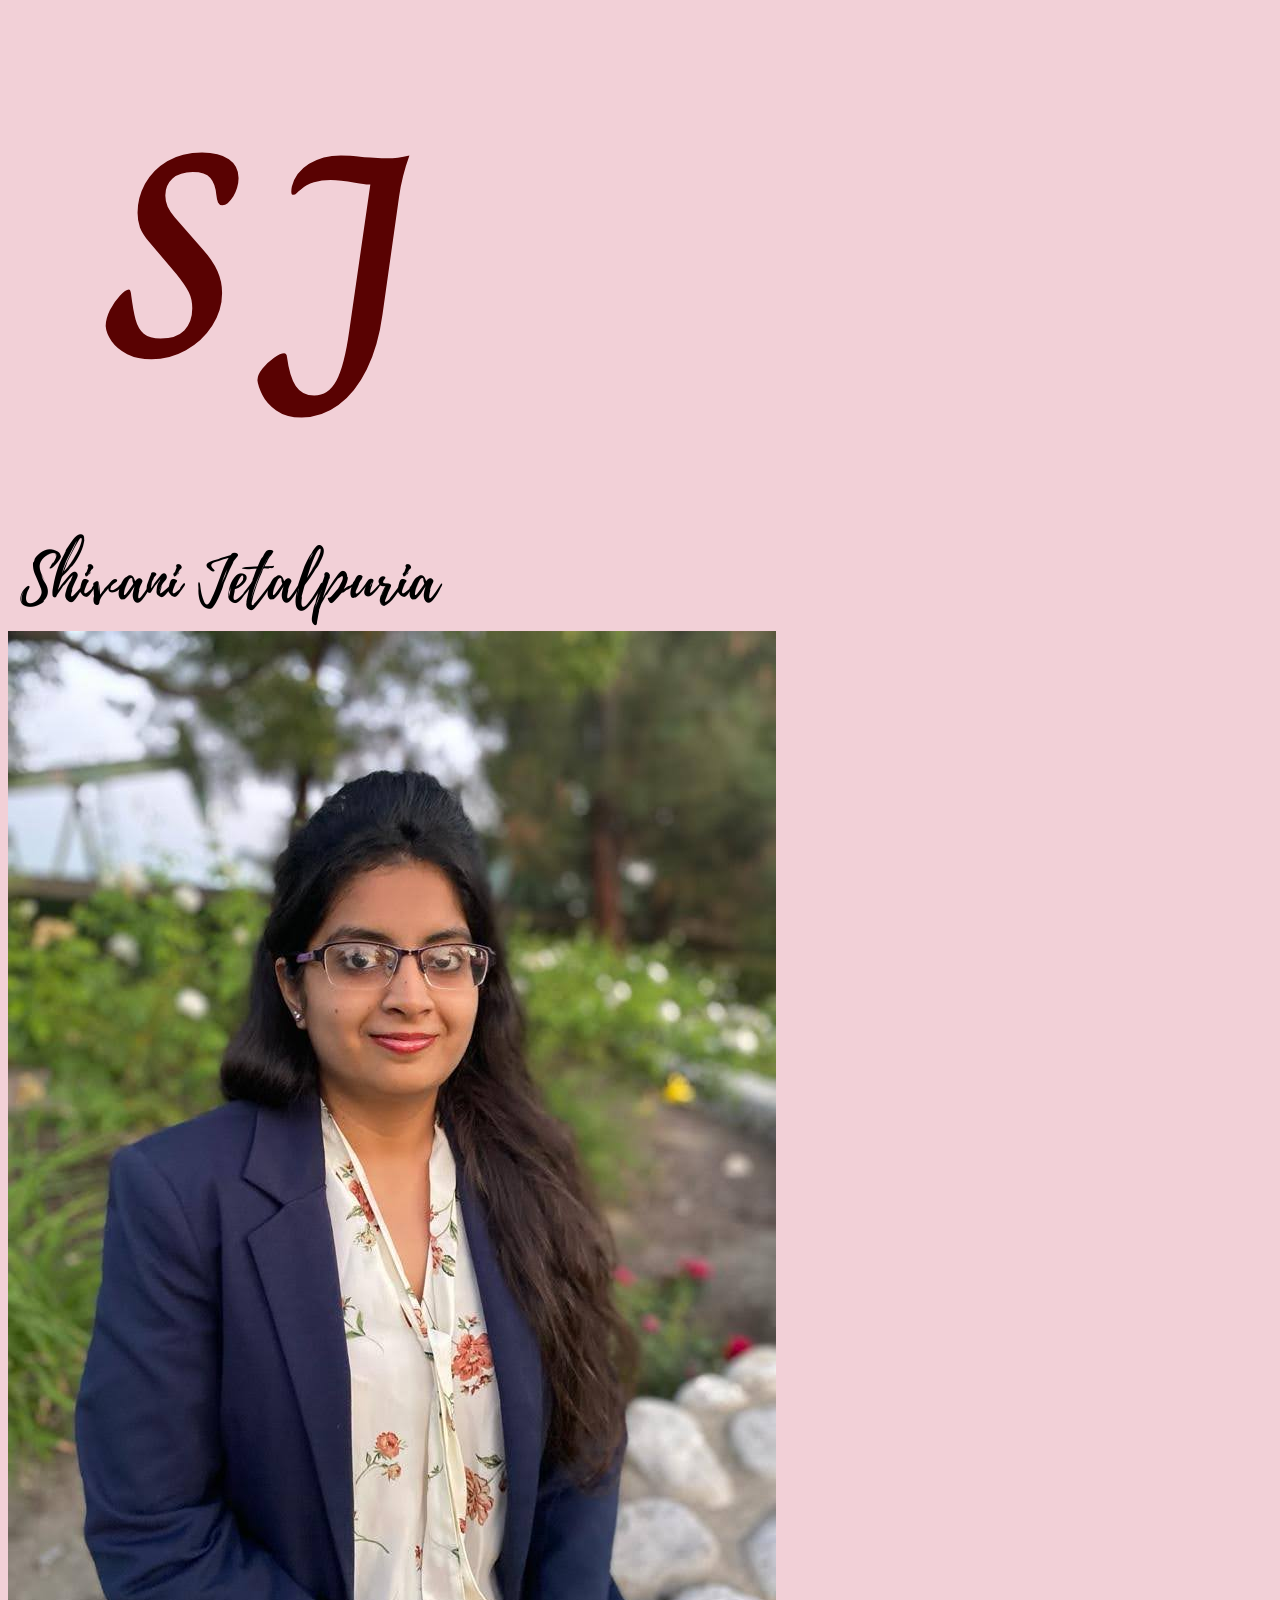
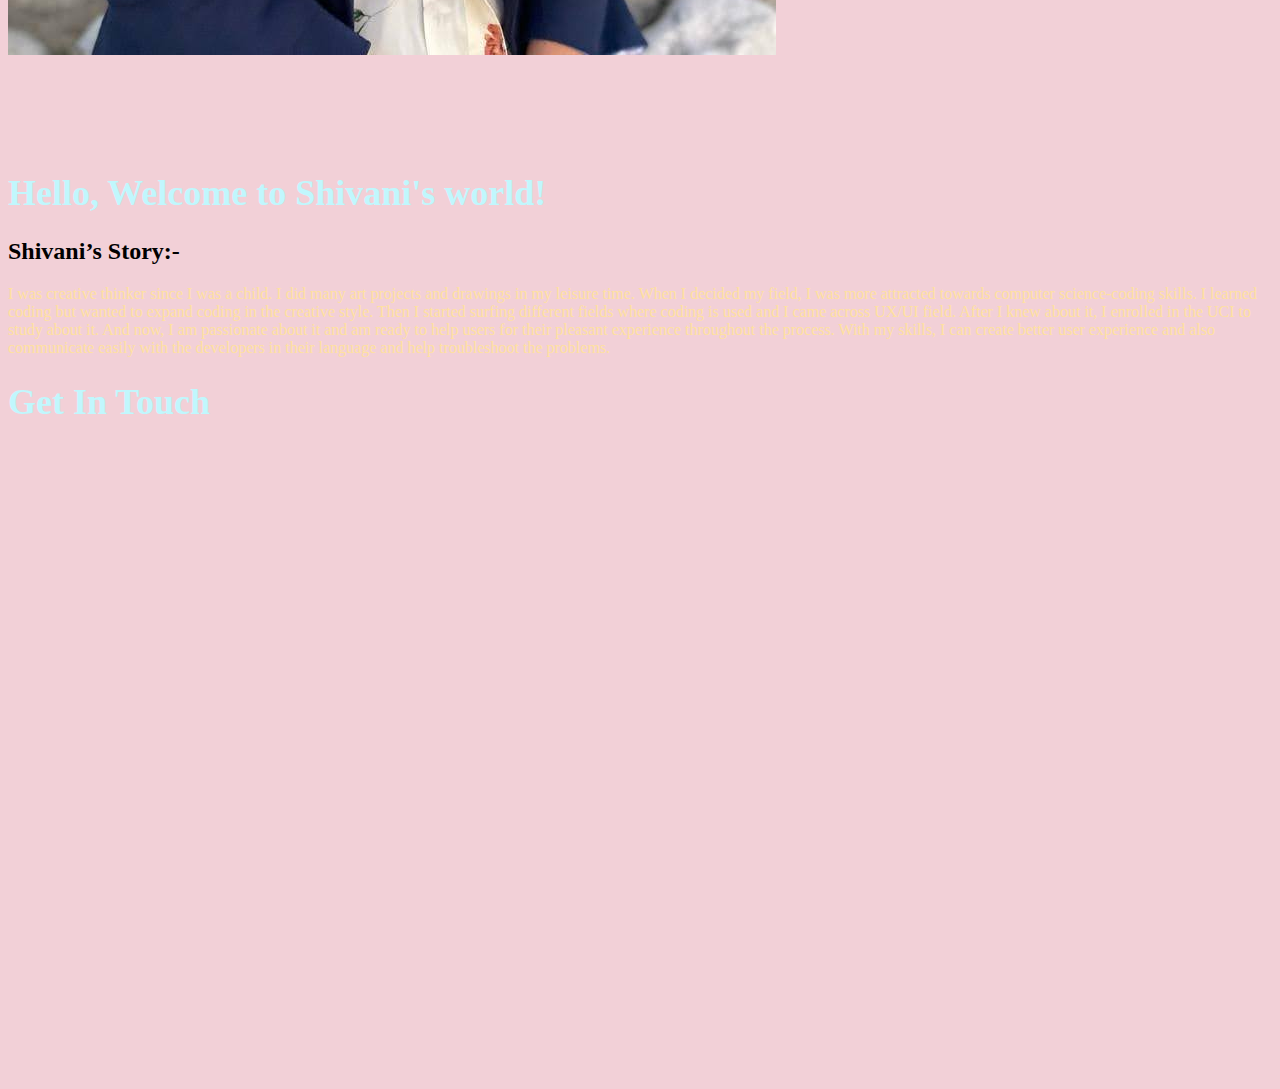
<file: About_Me.html>
<!DOCTYPE html>
<html>
    <head>
      <!-- Hotjar Tracking Code for sjetalpuria.github.io/sjjetalpuria.github.io/ -->
<script>
  (function(h,o,t,j,a,r){
      h.hj=h.hj||function(){(h.hj.q=h.hj.q||[]).push(arguments)};
      h._hjSettings={hjid:1991931,hjsv:6};
      a=o.getElementsByTagName('head')[0];
      r=o.createElement('script');r.async=1;
      r.src=t+h._hjSettings.hjid+j+h._hjSettings.hjsv;
      a.appendChild(r);
  })(window,document,'https://static.hotjar.com/c/hotjar-','.js?sv=');
</script>
       <!-- Global site tag (gtag.js) - Google Analytics -->
<script async src="https://www.googletagmanager.com/gtag/js?id=UA-178031797-1"></script>
<script>
  window.dataLayer = window.dataLayer || [];
  function gtag(){dataLayer.push(arguments);}
  gtag('js', new Date());

  gtag('config', 'UA-178031797-1');
</script>
        <title>
          About Me 
        </title>
        <link href="css/background.css" rel="stylesheet" type="text/css">
        <link href="css/aboutMe.css" rel="stylesheet" type="text/css">
        <link rel="stylesheet" href="https://unpkg.com/aos@next/dist/aos.css" />
    </head>

    <body>
     
      <section>
       <header>
        <!-- <div class="Header_Image">
           
         </div>-->
        
          <div class="navBrand">
          <img src= "Images/SJ.png" onclick= "location.href='index.html'">
          </div>
           
          <div data-aos="zoom-in-up" data-aos-duration="3000">
            <img class= "myName" src= "Images/My_Name.png">
          </div>
       </header>
      </section>
       
       <section>
        <div Class="aboutContainer">               
          <img id="myImage"src="Images/My_Self.jpg" data-aos="fade-right" data-aos-duration="3000">
          
         <div class="myIntro"data-aos="fade-left" data-aos-duration="3000">

           <p >
            I am a UX/UI designer  based on California,USA. 
            I have a passion for interacting with users, 
            helping to design simple, attractive yet intuitive 
            user- interacted products with excellent collaboration skills 
            with other people. 
          </p>
           
          <button class="Button1">
            Resume
          </button>
         </div>

         
        </div>
       
       </section> 
       
              
      
        <div >
        <h1> Hello, Welcome to Shivani's world!</h1>
       </div>
      

      <section class="myStory">
        <h2>
          Shivani’s Story:-
        </h2>
       
        <p>
          I was creative thinker since I was a child. 
          I did many art projects and drawings in my leisure time.
          When I decided my field, I was more attracted towards computer 
          science-coding skills. I learned coding but wanted to expand coding
          in the creative style. Then I started surfing different fields where 
          coding is used and I came across UX/UI field. After I knew about it,
          I enrolled in the UCI to study about it. And now, I am passionate about
          it and am ready to help users for their pleasant experience throughout
          the process. With my skills, I can create better user experience and 
          also communicate easily with the developers in their language and help
          troubleshoot the problems.  
        </p>

        
       
      </section> 
      
      <section class="Contact" >

        <div id="Contact_Form"> 
          <h1>
            Get In Touch
          </h1>
          </div>

          <div class="container" data-aos="fade-down"
          data-aos-easing="linear"
          data-aos-duration="1500">
            <form action="action_page.php">
          
              <label for="name">Name</label>
              <input type="text" id="inText" name="Name" placeholder="Name">
          
              <label for="email">Email</label>
              <input type="text" id="inText" name="Email" placeholder="Enter name@email.com">
          
              <label for="message">Message</label>
              <textarea id="inText" name="subject" placeholder="Your Message" style="height:200px"></textarea>
          
              
                <button class="Button"onclick="location.href='mailto:shivani.jetalpuria@gmail.com';">Submit</button>
                
                <div class="content_contact">
                  <p>
                    --------------------OR--------------------
                  </p>
                </div>
                
                <div class="QR_code"data-aos="zoom-in">
                <img src="Images/QR_Code_Contact.png">
                </div>
              
            </form>
          </div>
          </section>

        <!--Footer section starts here-->
        <section>  
           <footer data-aos="fade-up"
           data-aos-duration="3000"> 
             <div class="iconsContainer">
               <img class="icons" src="Images/Facebook.png">
               <img class ="icons" src="Images/Instagram.png">
               <img class="icons" src="Images/LinkedIn.png">
             </div> 
            <div class="Copyright">
              Copyright © 2020 Shivani Jetalpuria
            </div>

          </footer>
      </section>
      
      <script src="https://unpkg.com/aos@next/dist/aos.js"></script>
      <script>
        AOS.init();
     </script>  
    </body>
</html>
</file>
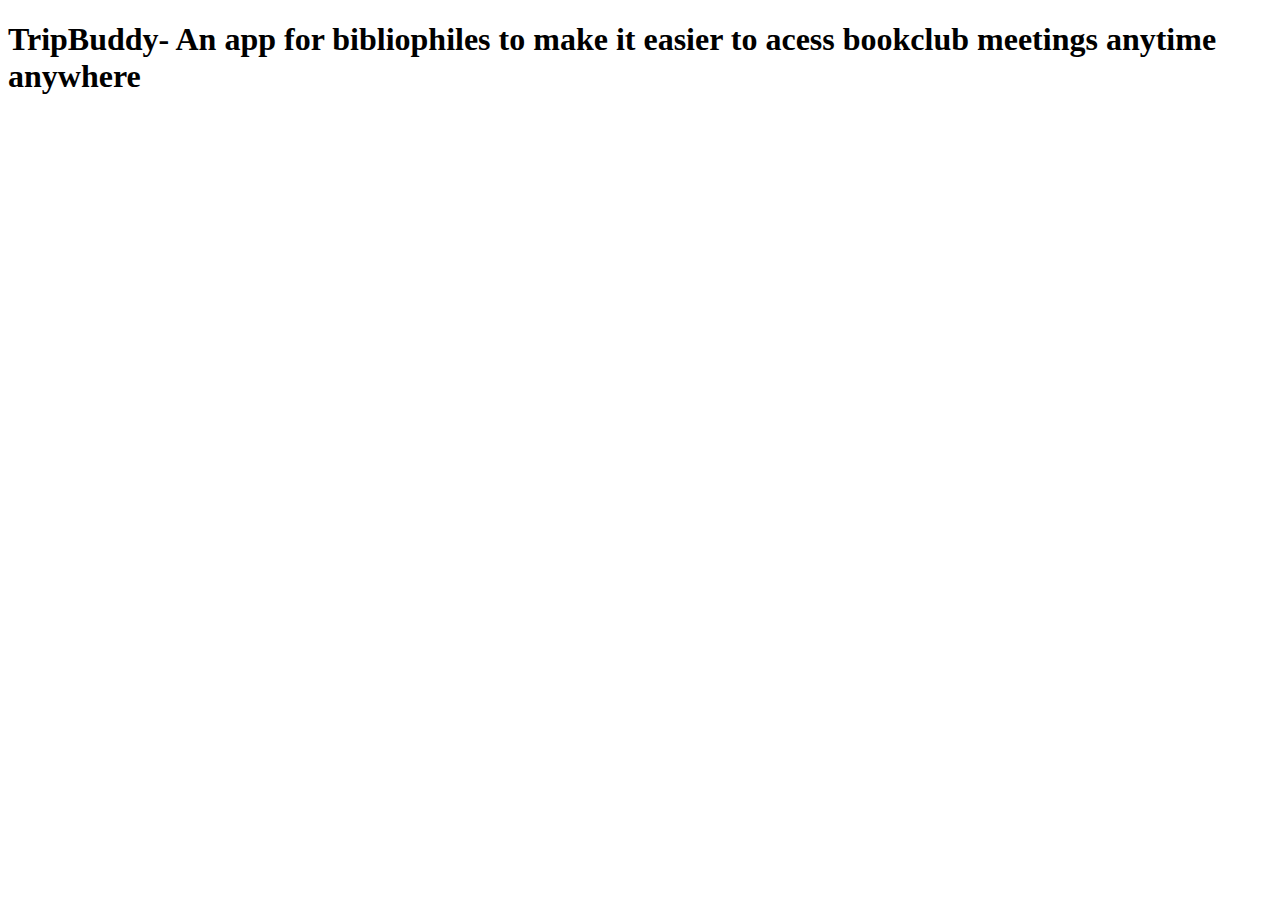
<file: TripBuddy.html>
<!DOCTYPE html>

<html>
    
    <head>
      <meta charset="utf-8">
      <meta name="viewport" content="width=device-width, initial-scale=1, shrink-to-fit=no">

      <title>
        Case Study 1
      </title>

      <!--Ani css-->
      <link rel="stylesheet" href="https://anijs.github.io/lib/anicollection/anicollection.css">
        
      <!--AOS css-->
      <link rel="stylesheet" href="https://unpkg.com/aos@next/dist/aos.css" />

     
  </head>

  <body>
      <div class = "body_container_wrapper">
          <div class = "body_container_fluid">
              <div class = "row-fluid-wrapper row-depth-1 row-number-1">
                  <div class = "row-fluid">
                      <div class="span12 widget-span widget-type-custom_widget merchant" style data-widget-type =
                             "custom_widget" data-x="0" data-w= "12">
                            
                            <!--Hero-->
                            <div class="Hero-section H-s1">
                                <div class= "container">
                                    <div class="row">
                                      <div class="col-md-5">
                                        <h1>
                                            TripBuddy- An app for bibliophiles to make it easier to acess bookclub meetings anytime anywhere
                                        </h1>
                                      </div><!--column close-->
                                    </div><!--row close-->

                                </div><!--container close-->
                            </div> <!--hero close-->
                            
                            
                           </div>
                  </div>
              </div>
          </div>
      </div>
  </body>
</file>
<file: css/aboutMe.css>
h1
{
  font-family: Alegreya Sans SC;
  font-size: 36px;
  color: #c1f7fd;
}

p
{
    color:#ffe1a0;
}

.Header_Image
{
  width: 100%;
  height: 400px;
   /* background: rgb(131,58,180);*/
  background: linear-gradient(#c1f7fd, #ffe1a0);
}
</file>
<file: css/background.css>
/* To add background*/



body{
   background:#F2D0D7;
  
}

.animateme {
	position: fixed;
	top: 0px;
	left: 0px;
	width: 100%;
	height: 100%;
	
	z-index: -1;
}

.bg-bubbles {
  position: absolute;
  top: 0;
  left: 0;
  width: 100%;
  height: 100%;
  z-index: 1;
}
.bg-bubbles li {
  position: absolute;
  list-style: none;
  display: block;
  width: 40px;
  height: 40px;
  /*background-color: #353535;*/
  background-color: #D97777;
  bottom: 60px;
  -webkit-animation: square 25s infinite;
  animation: square 25s infinite;
  -webkit-transition-timing-function: linear;
  transition-timing-function: linear;
  opacity:0;
}

.bg-bubbles li:nth-child(1) {
  left: 3%;
  border-radius:50em;
  background:transparent;
  /*border:4px solid #353535;*/
  border: 4px solid #D9556D;
}
.bg-bubbles li:nth-child(2) {
  left: 6%;
  width: 75px;
  height: 75px;
  -webkit-animation-delay: 2s;
          animation-delay: 2s;
  -webkit-animation-duration: 17s;
          animation-duration: 17s;
}
.bg-bubbles li:nth-child(3) {
  left: 15%;
  width: 175px;
  height: 175px;
  -webkit-animation-delay: 4s;
          animation-delay: 4s;
}
.bg-bubbles li:nth-child(4) {
  left: 40%;
  width: 90px;
  height: 90px;
  -webkit-animation-duration: 22s;
          animation-duration: 22s;
}
.bg-bubbles li:nth-child(5) {
  left: 70%;
  background:transparent;
  border:4px solid #D9556D;
}
.bg-bubbles li:nth-child(6) {
  left: 90%;
  width: 90px;
  height: 90px;
  -webkit-animation-delay: 3s;
          animation-delay: 3s;
  border-radius:50em;
  background:transparent;
  border:4px solid #D9556D;
}
.bg-bubbles li:nth-child(7) {
  left: 32%;
  width: 60px;
  height: 60px;
  -webkit-animation-delay: 7s;
          animation-delay: 7s;
  background:transparent;
  border:4px solid #D9556D;
}
.bg-bubbles li:nth-child(8) {
  left: 55%;
  width: 50px;
  height: 50px;
  -webkit-animation-delay: 15s;
          animation-delay: 15s;
  -webkit-animation-duration: 40s;
          animation-duration: 40s;
}
.bg-bubbles li:nth-child(9) {
  left: 30%;
  width: 140px;
  height: 140px;
  -webkit-animation-delay: 2s;
          animation-delay: 2s;
  -webkit-animation-duration: 40s;
          animation-duration: 40s;
  border-radius:50em;
  background:transparent;
  border:4px solid #D9556D;
}
.bg-bubbles li:nth-child(10) {
  left: 90%;
  width: 60px;
  height: 60px;
  -webkit-animation-delay: 11s;
          animation-delay: 11s;
}
.bg-bubbles li:nth-child(11) {
  left: 10%;
  width: 40px;
  height: 40px;
  -webkit-animation-delay: 13s;
          animation-delay: 13s;
  border-radius:50em;
}
.bg-bubbles li:nth-child(12) {
  left: 55%;
  width: 175px;
  height: 175px;
  -webkit-animation-delay: 7s;
          animation-delay: 7s;
  background:transparent;
  border: 4px solid #D9556D;
}

.bg-bubbles li:nth-child(13) {
  left: 65%;
  width: 100px;
  height: 100px;
  -webkit-animation-delay: 8s;
          animation-delay: 8s;
  border-radius:50em;
}


@-webkit-keyframes square {
  0% {
    -webkit-transform: translateY(0);
            transform: translateY(0);
    opacity:0;
  }
  50% {
    opacity:1;
  }
  100% {
    -webkit-transform: translateY(-700px) rotate(600deg);
            transform: translateY(-700px) rotate(600deg);
    opacity:1;
  }
}
@keyframes square {
  0% {
    -webkit-transform: translateY(0);
            transform: translateY(0);
    opacity:0;
  }
  50% {
    opacity:1;
  }
  100% {
    -webkit-transform: translateY(-700px) rotate(600deg);
            transform: translateY(-700px) rotate(600deg);
    opacity:0;
  }
}
</file>
